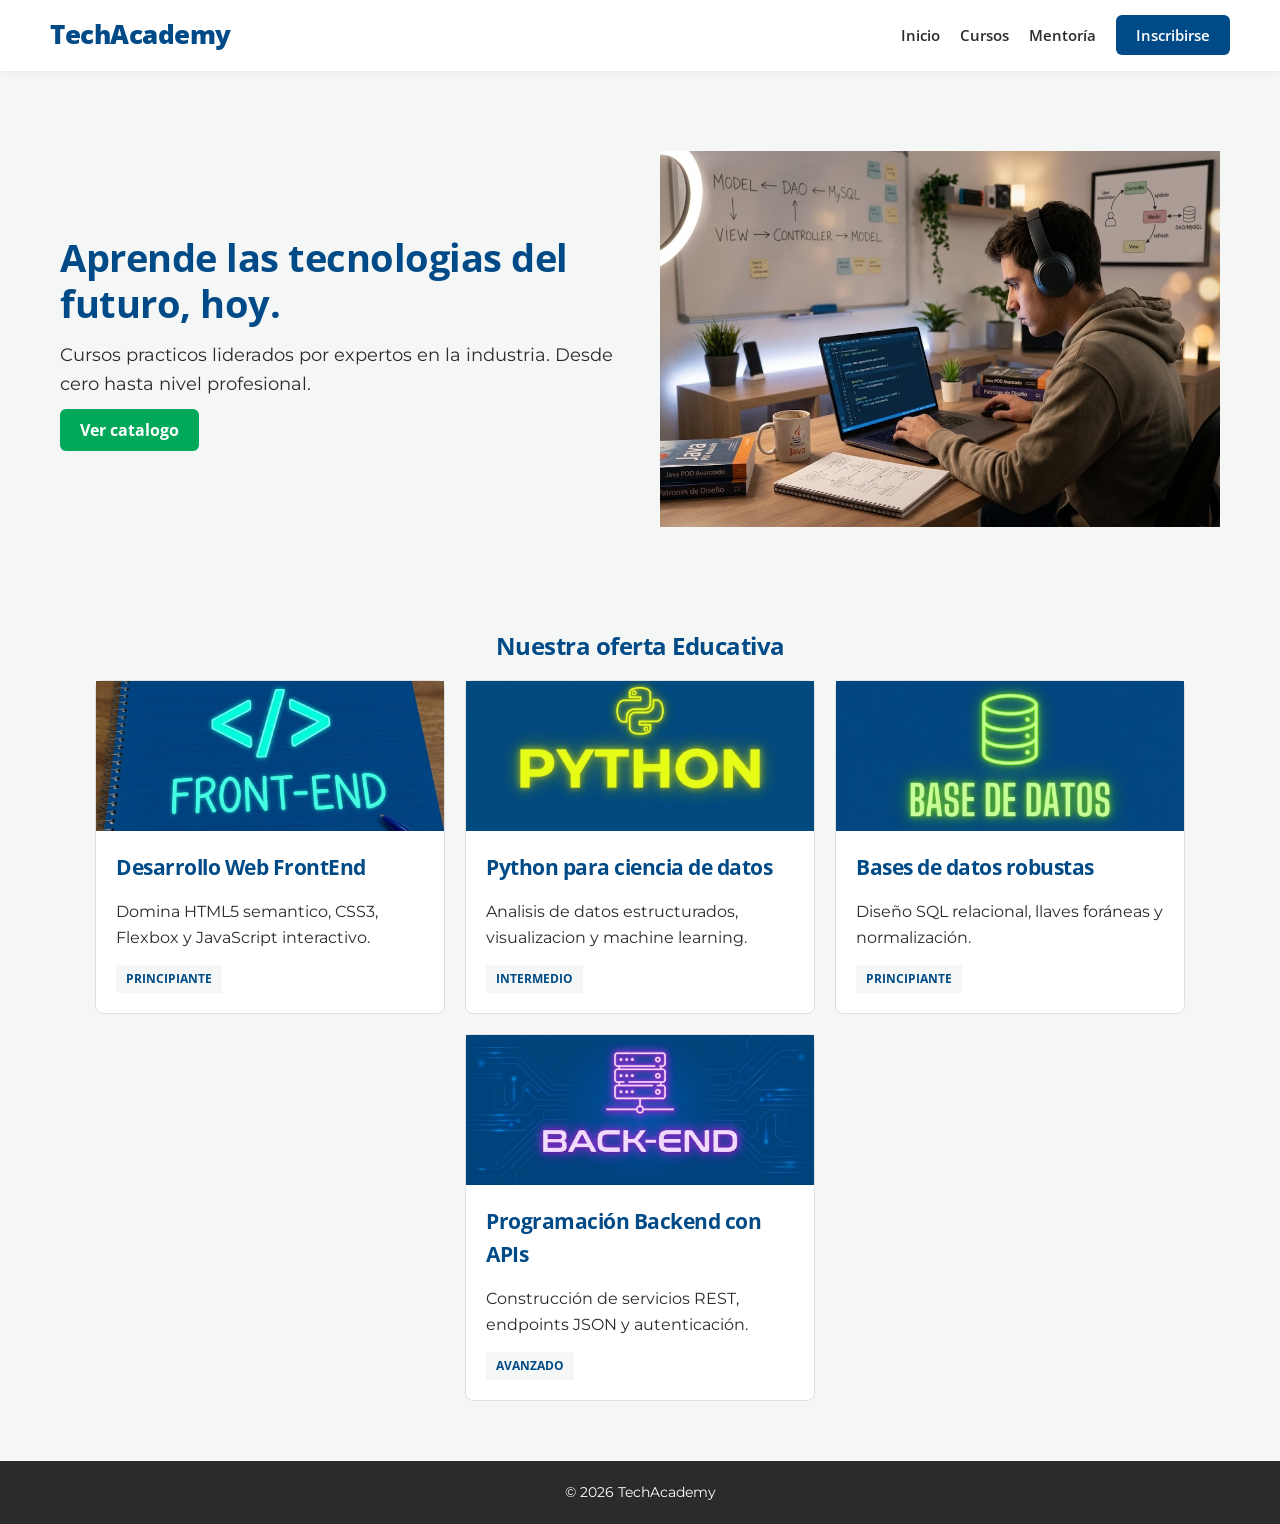
<file: index.html>
<!DOCTYPE html>
<html lang="es">
<head>
    <link rel="preconnect" href="https://fonts.googleapis.com">
    <link rel="preconnect" href="https://fonts.gstatic.com" crossorigin>
    <link href="https://fonts.googleapis.com/css2?family=Open+Sans:ital,wght@0,300..800;1,300..800&display=swap" rel="stylesheet">
    <meta charset="UTF-8">
    <meta name="viewport" content="width=device-width, initial-scale=1.0">
    <title>TechAcademy</title>
    <link rel="stylesheet" href="CSS/miEstilo.css">
</head>
<body>
    <header>
        <div id="logo">
            <h1>TechAcademy</h1>
        </div>
        <nav class="menu">
            <ul>
                <li><a href="index.html">Inicio</a></li>
                <li><a href="cursos.html">Cursos</a></li>
                <li><a href="mentoria.html">Mentoría</a></li>
                <li><a href="inscripcion.html" class="btn_destacado">Inscribirse</a></li>
            </ul>
        </nav>
    </header>
    <!-- Zona contenidos -->
     <main>
        <section class="hero">
            <div class="hero_contenido">
                <h2>Aprende las tecnologias del futuro, hoy.</h2>
                <p>Cursos practicos liderados por expertos en la industria. Desde cero hasta nivel profesional.</p>
                <a href="" class="btn_accion">Ver catalogo</a>
            </div>
            <div class="hero_imagen">
                <img src="images/img1.jpg" alt="Estudiante progresando">
            </div>
        </section>
        <section id="catalogo">
            <h2>Nuestra oferta Educativa</h2>
            <div class="grid_cursos">
                <article class="tarjeta_curso">
                    <img src="images/img2.jpg" alt="FronEnd">
                    <div class="info_curso">
                        <h3>Desarrollo Web FrontEnd</h3>
                        <p>Domina HTML5 semantico, CSS3, Flexbox y JavaScript interactivo.</p>
                        <span class="nivel">Principiante</span>
                    </div>
                </article>
                <article class="tarjeta_curso">
                    <img src="images/img3.jpg" alt="Python">
                    <div class="info_curso">
                        <h3>Python para ciencia de datos</h3>
                        <p>Analisis de datos estructurados, visualizacion y machine learning.</p>
                        <span class="nivel">Intermedio</span>
                    </div>
                </article>
                <article class="tarjeta_curso">
                    <img src="images/img4.jpg" alt="BasesDeDatos">
                    <div class="info_curso">
                        <h3>Bases de datos robustas</h3>
                        <p>Diseño SQL relacional, llaves foráneas y normalización.</p>
                        <span class="nivel">Principiante</span>
                    </div>
                </article>
                <article class="tarjeta_curso">
                    <img src="images/img5.jpg" alt="BackEnd">
                    <div class="info_curso">
                        <h3>Programación Backend con APIs</h3>
                        <p>Construcción de servicios REST, endpoints JSON y autenticación.</p>
                        <span class="nivel">Avanzado</span>
                    </div>
                </article>
            </div>
        </section>
     </main>
     <footer>
        <p>&copy; 2026 TechAcademy</p>
     </footer>
</body>
</html>
</file>
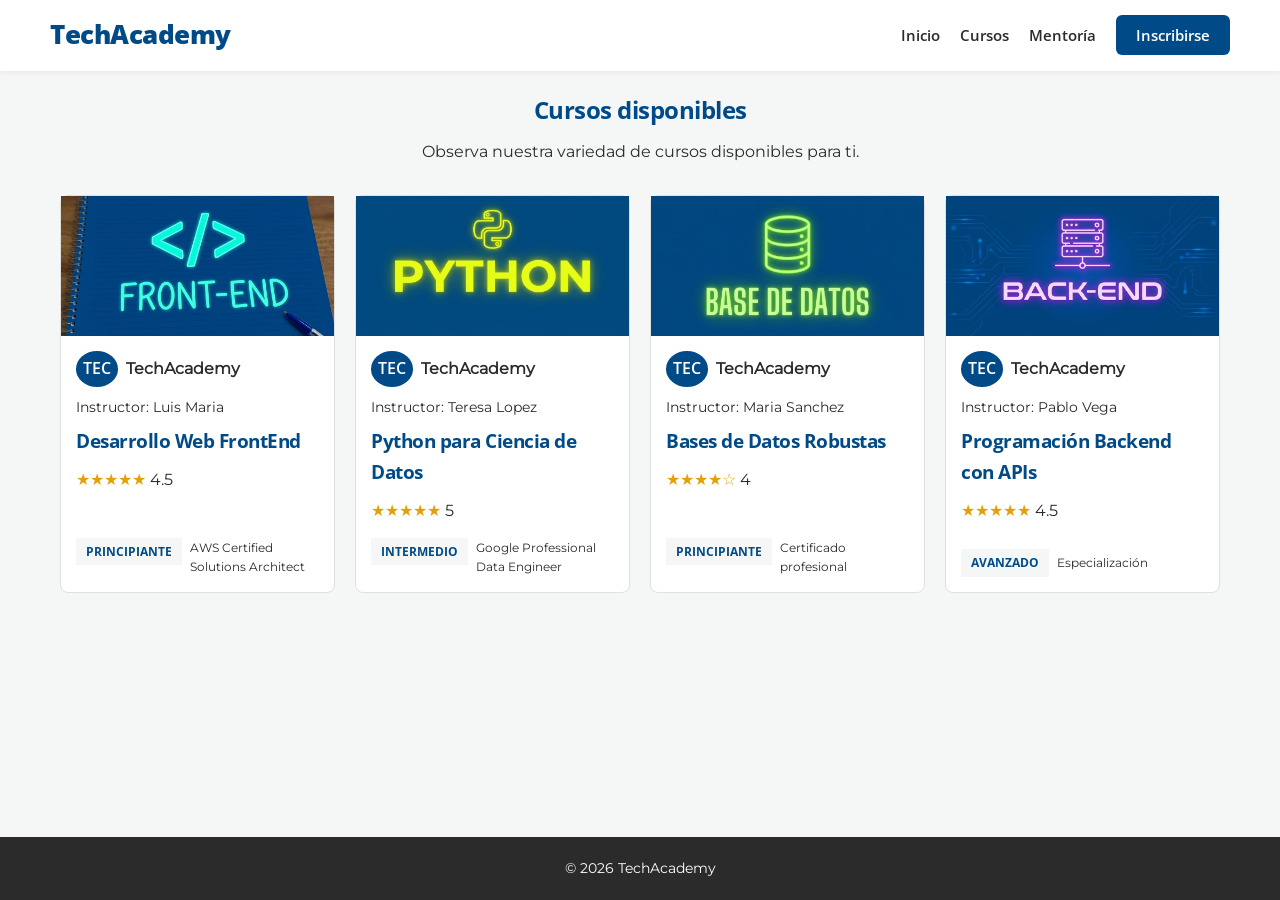
<file: cursos.html>
<!DOCTYPE html>
<html lang="es">

<head>

    <meta charset="UTF-8">
    <meta name="viewport" content="width=device-width, initial-scale=1.0">

    <title>Cursos - TechAcademy</title>

    <link rel="preconnect" href="https://fonts.googleapis.com">
    <link rel="preconnect" href="https://fonts.gstatic.com" crossorigin>
    <link href="https://fonts.googleapis.com/css2?family=Open+Sans:ital,wght@0,300..800;1,300..800&display=swap" rel="stylesheet">

    <link rel="stylesheet" href="CSS/miEstilo.css">

</head>

<body>

    <header>

        <div id="logo">
            <h1>TechAcademy</h1>
        </div>

        <nav class="menu">
            <ul>
                <li><a href="index.html">Inicio</a></li>
                <li><a href="cursos.html">Cursos</a></li>
                <li><a href="mentoria.html">Mentoría</a></li>
                <li><a href="inscripcion.html" class="btn_destacado">Inscribirse</a></li>
            </ul>
        </nav>

    </header>

    <!--Contenido principal-->
    <main class="contenedor_principal">

        <section id="cursos_pagina">

            <h2>Cursos disponibles</h2>
            <p class="descripcion_pagina">Observa nuestra variedad de cursos disponibles para ti.</p>

            <div class="grid_catalogo">

                <article class="curso_catalogo">
                    <img src="images/img2.jpg" alt="Curso de FrontEnd">
                    <div class="info_catalogo">
                        <div class="institucion_curso">
                            <span class="logo_institucion">TEC</span>
                            <span>TechAcademy</span>
                        </div>
                        <p class="instructor">Instructor: Luis Maria</p>
                        <h3>Desarrollo Web FrontEnd</h3>
                        <p class="estrellas">★★★★★ <span>4.5</span></p>
                        <div class="datos_curso">
                            <span class="nivel">Principiante</span>
                            <span class="tipo_curso">AWS Certified Solutions Architect</span>
                        </div>
                    </div>
                </article>

                <article class="curso_catalogo">
                    <img src="images/img3.jpg" alt="Curso de Python">
                    <div class="info_catalogo">
                        <div class="institucion_curso">
                            <span class="logo_institucion">TEC</span>
                            <span>TechAcademy</span>
                        </div>
                        <p class="instructor">Instructor: Teresa Lopez</p>
                        <h3>Python para Ciencia de Datos</h3>
                        <p class="estrellas">★★★★★ <span>5</span></p>
                        <div class="datos_curso">
                            <span class="nivel">Intermedio</span>
                            <span class="tipo_curso">Google Professional Data Engineer</span>
                        </div>
                    </div>
                </article>

                <article class="curso_catalogo">
                    <img src="images/img4.jpg" alt="Curso de Base de Datos">
                    <div class="info_catalogo">
                        <div class="institucion_curso">
                            <span class="logo_institucion">TEC</span>
                            <span>TechAcademy</span>
                        </div>
                        <p class="instructor">Instructor: Maria Sanchez</p>
                        <h3>Bases de Datos Robustas</h3>
                        <p class="estrellas">★★★★☆ <span>4</span></p>
                        <div class="datos_curso">
                            <span class="nivel">Principiante</span>
                            <span class="tipo_curso">Certificado profesional</span>
                        </div>
                    </div>
                </article>

                <article class="curso_catalogo">
                    <img src="images/img5.jpg" alt="Curso de Backend con APIs">
                    <div class="info_catalogo">
                        <div class="institucion_curso">
                            <span class="logo_institucion">TEC</span>
                            <span>TechAcademy</span>
                        </div>
                        <p class="instructor">Instructor: Pablo Vega</p>
                        <h3>Programación Backend con APIs</h3>
                        <p class="estrellas">★★★★★ <span>4.5</span></p>
                        <div class="datos_curso">
                            <span class="nivel">Avanzado</span>
                            <span class="tipo_curso">Especialización</span>
                        </div>
                    </div>
                </article>

            </div>

        </section>

    </main>

     <footer>
        <p>&copy; 2026 TechAcademy</p>
     </footer>

</body>

</html>
</file>
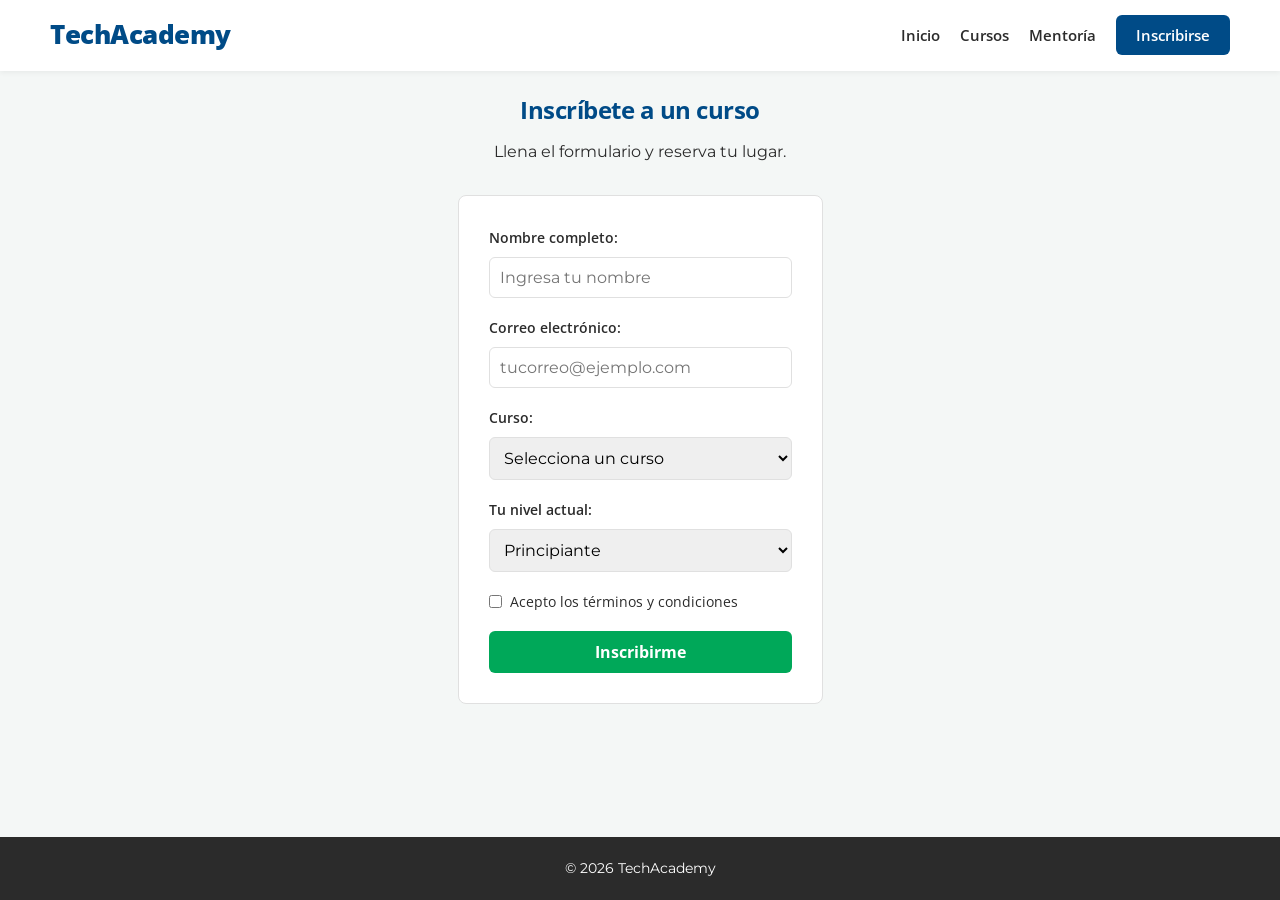
<file: inscripcion.html>
<!DOCTYPE html>
<html lang="es">
<head>
    <meta charset="UTF-8">
    <meta name="viewport" content="width=device-width, initial-scale=1.0">
    <title>Inscripción - TechAcademy</title>

    <link rel="preconnect" href="https://fonts.googleapis.com">
    <link rel="preconnect" href="https://fonts.gstatic.com" crossorigin>
    <link href="https://fonts.googleapis.com/css2?family=Open+Sans:ital,wght@0,300..800;1,300..800&display=swap" rel="stylesheet">

    <link rel="stylesheet" href="CSS/miEstilo.css">
</head>
<body>
    <header>
        <div id="logo">
            <h1>TechAcademy</h1>
        </div>
        <nav class="menu">
            <ul>
                <li><a href="index.html">Inicio</a></li>
                <li><a href="cursos.html">Cursos</a></li>
                <li><a href="mentoria.html">Mentoría</a></li>
                <li><a href="inscripcion.html" class="btn_destacado">Inscribirse</a></li>
            </ul>
        </nav>
    </header>

    <main>
        <section id="inscripcion">
            <h2>Inscríbete a un curso</h2>
            <p class="descripcion_pagina">Llena el formulario y reserva tu lugar.</p>

                <form class="formulario" action="#" method="GET">
                <label for="nombre">Nombre completo:</label>
                <input type="text" name="nombre" id="nombre" placeholder="Ingresa tu nombre" required>

                <label for="correo">Correo electrónico:</label>
                <input type="email" name="correo" id="correo" placeholder="tucorreo@ejemplo.com" required>

                <label for="curso">Curso:</label>
                <select name="curso" id="curso" required>
                    <option value="" disabled selected>Selecciona un curso</option>
                    <option value="frontend">Desarrollo Web FrontEnd</option>
                    <option value="python">Python para Ciencia de Datos</option>
                    <option value="bases-datos">Bases de Datos Robustas</option>
                    <option value="backend">Programación Backend con APIs</option>
                </select>

                <label for="nivel">Tu nivel actual:</label>
                <select name="nivel" id="nivel">
                    <option value="principiante">Principiante</option>
                    <option value="intermedio">Intermedio</option>
                    <option value="avanzado">Avanzado</option>
                </select>

                <label class="check">
                    <input type="checkbox" name="terminos" required>
                    Acepto los términos y condiciones
                </label>

                <button type="submit" class="btn_accion">Inscribirme</button>
            </form>
        </section>
    </main>

    <footer>
        <p>&copy; 2026 TechAcademy</p>
    </footer>
</body>
</html>
</file>
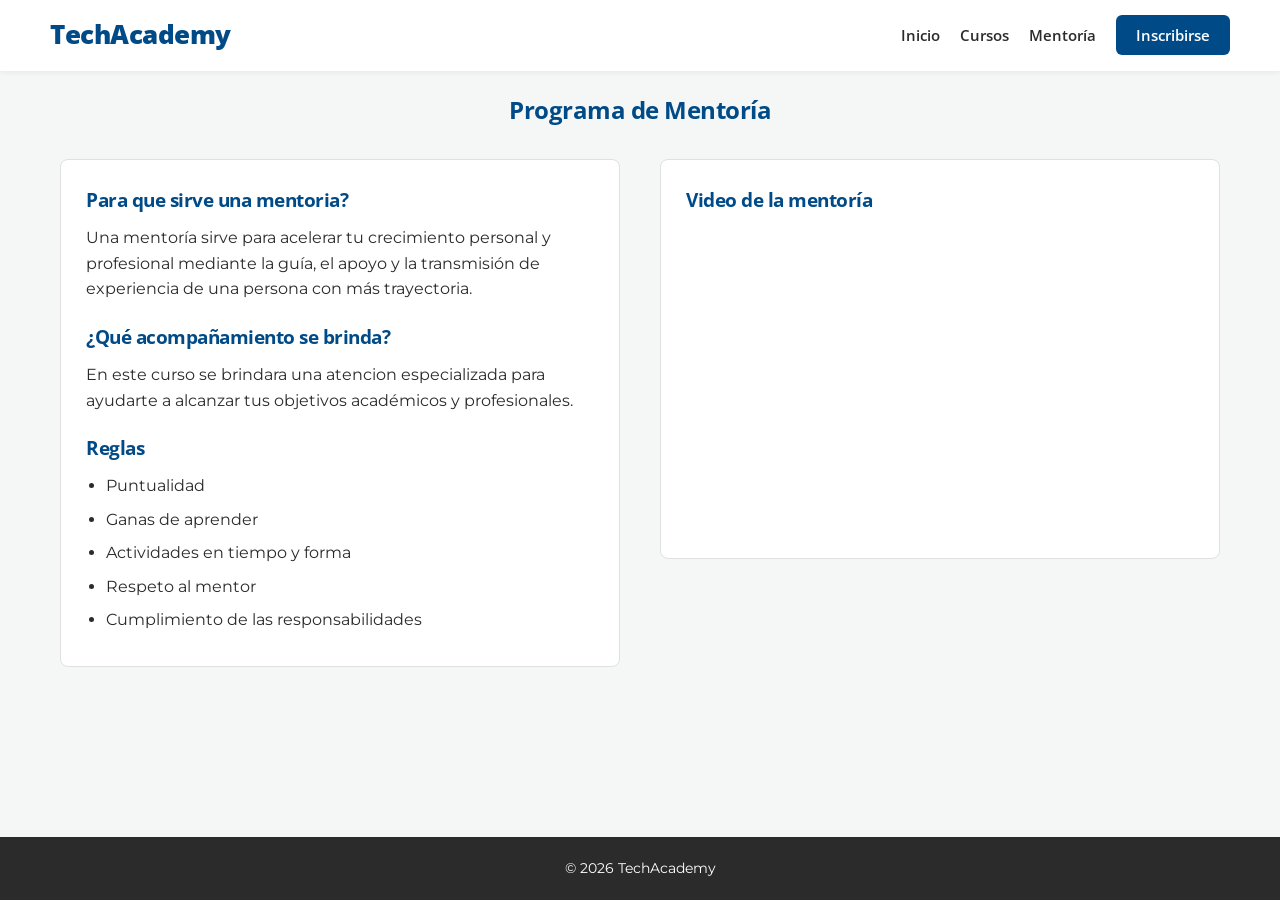
<file: mentoria.html>
<!DOCTYPE html>
<html lang="es">

<head>

    <meta charset="UTF-8">
    <meta name="viewport" content="width=device-width, initial-scale=1.0">

    <title>Mentoría - TechAcademy</title>

    <link rel="preconnect" href="https://fonts.googleapis.com">
    <link rel="preconnect" href="https://fonts.gstatic.com" crossorigin>
    <link href="https://fonts.googleapis.com/css2?family=Open+Sans:ital,wght@0,300..800;1,300..800&display=swap" rel="stylesheet">
    <link rel="stylesheet" href="CSS/miEstilo.css">

</head>

<body>

    <header>

        <div id="logo">
            <h1>TechAcademy</h1>
        </div>

        <nav class="menu">
            <ul>
                <li><a href="index.html">Inicio</a></li>
                <li><a href="cursos.html">Cursos</a></li>
                <li><a href="mentoria.html">Mentoría</a></li>
                <li><a href="inscripcion.html" class="btn_destacado">Inscribirse</a></li>
            </ul>
        </nav>

    </header>

    <main class="contenedor_principal">

        <section id="mentoria">

            <h2>Programa de Mentoría</h2>

            <div class="mentoria_contenido">

                <section class="mentoria_info">
                    <h3>Para que sirve una mentoria?</h3>
                    <p>Una mentoría sirve para acelerar tu crecimiento personal y profesional mediante la guía, el apoyo y la transmisión de experiencia de una persona con más trayectoria.</p>

                    <h3>¿Qué acompañamiento se brinda?</h3>
                    <p>En este curso se brindara una atencion especializada para ayudarte a alcanzar tus objetivos académicos y profesionales.</p>

                    <h3>Reglas</h3>
                    <ul class="reglas_mentoria">
                        <li>Puntualidad</li>
                        <li>Ganas de aprender</li>
                        <li>Actividades en tiempo y forma</li>
                        <li>Respeto al mentor</li>
                        <li>Cumplimiento de las responsabilidades</li>
                    </ul>
                </section>

                <section class="video_mentoria">
                    <h3>Video de la mentoría</h3>
                    <iframe src="https://www.youtube.com/embed/VxrIZGQfxmE" title="Introducción a la programación" allowfullscreen></iframe>
                </section>

            </div>

        </section>

    </main>

     <footer>
        <p>&copy; 2026 TechAcademy</p>
     </footer>

</body>

</html>
</file>
<file: CSS/miEstilo.css>
@font-face {
    font-family: 'MonseDescargada';
    src: url('../fonts/Montserrat-Regular.ttf');
}

/*Variables*/
:root{
    --color_principal: #004b87;
    --color_secundario: #00a859;
    --color_oscuro: #2b2b2b;
    --color_claro: #ffffff;
    --color_fondo: #f4f7f6;
    --color_borde: #e0e0e0;
    
    /*Tipografia en linea para titulos*/
    --fuente_titulos: 'Open Sans', sans-serif;

    /*Tipografia descargada (local) para cuerpo de texto*/
    --fuente_cuerpo: 'MonseDescargada', arial,sans-serif;
}

*{
    margin: 0;
    padding: 0;
    box-sizing: border-box;
}

body{
    background-color: var(--color_fondo);
    color: var(--color_oscuro);
    line-height: 1.6;
    font-family: var(--fuente_cuerpo);
}

h1,h2,h3{
    font-family: var(--fuente_titulos);
    font-weight: 700;
    letter-spacing: -0.5px;
    margin-bottom: 15px;
} 
ul{
    list-style: none;
}
a{
    text-decoration: none;
    color: var(--color_oscuro);
    font-family: var(--fuente_titulos);
}

header{
    background-color: var(--color_claro);
    padding: 15px 50px;
    display: flex;
    justify-content: space-between;
    align-items: center;
    box-shadow: 0px 2px 5px rgba(0,0,0,0.05);
    position: sticky;
    top: 0;
    z-index: 1000;
}

#logo h1{
    color: var(--color_principal);
    font-size: 1.6rem;
    font-weight: 800;
    margin-bottom: 0;
}

.menu ul{
    display: flex;
    gap: 20px;
    align-items: center;
}

.menu a{
    font-size: 0.95rem;
    font-weight: 600;
}

.menu a:hover{
    color: var(--color_principal);
}

.btn_destacado, .btn_accion{
    padding: 10px 20px;
    border-radius: 6px;
    font-weight: 700;
}

 .btn_destacado{
    background-color: var(--color_principal);
    color: var(--color_claro);
 }

 .btn_accion{
    background-color: var(--color_secundario);
    color: var(--color_claro);
 }
  .btn_accion:hover{
    background-color: var(--color_principal);
    color: var(--color_claro);
 }
 
/*HERO*/
.hero{
    display: flex;
    align-items: center;
    gap: 40px;
    padding: 60px 0;
    flex-wrap: wrap;
}
.hero_contenido, .hero_imagen{
    flex: 1 1 300px; /*crecer, reducir, tamaño base */
}
img{
    max-width: 100%;
    height: auto;
    display: block;
}

.hero_contenido h2{
    font-size: 2.4rem;
    color: var(--color_principal);
    line-height: 1.2;
}

.hero_contenido p{
    font-size: 1.1rem;
    margin-bottom: 20px;
}

main{
    max-width: 1200px;
    margin: 0 auto;
    padding: 20px;
}

/*GRID DE CURSOS*/
#catalogo{
    padding: 40px 0;
}

#catalogo h2{
    text-align: center;
    color: var(--color_principal);
}

.grid_cursos{
    display: flex;
    flex-wrap: wrap;
    gap: 20px;
    justify-content: center;
}
.tarjeta_curso{
    background-color: var(--color_claro);
    border: 1px solid var(--color_borde);
    border-radius: 8px;
    flex: 1 1 280px; /*grow, shrink, basis*/
    max-width: 350px;
    display: flex;
    flex-direction: column;
    /*Aqui efecto*/
    transition: transform 0.5s ease, box-shadow 0.5s ease;
}
.tarjeta_curso:hover{
    transform: translateY(-5px);
    box-shadow: 0 6px 18px rgba(0, 0, 0, 0.08);
}
.tarjeta_curso img{
    width: 100%;
    height: 150px;
    object-fit: cover;
}
.info_curso{
    padding: 20px;
    flex-grow: 1;
    display: flex;
    flex-direction: column;
}
.info_curso h3{
    font-size: 1.3rem;
    color: var(--color_principal);
}
.info_curso p{
    margin-bottom: 15px;
    flex-grow: 1;
    color: var(--color_oscuro);
}
.nivel{
    background-color: var(--color_fondo);
    color: var(--color_principal);
    font-family: var(--fuente_titulos);
    padding: 4px 10px;
    font-size: 0.75rem;
    font-weight: 700;
    text-transform: uppercase;
    align-self: flex-start;
}

/*footer*/
footer{
    background-color: var(--color_oscuro);
    color: var(--color_claro);
    text-align: center;
    padding: 20px;
    font-size: 0.9rem;
}

/*Cursos*/
#cursos_pagina h2,
#mentoria h2,
#inscripcion h2{
    text-align: center;
    color: var(--color_principal);
    margin-bottom: 10px;
}
.descripcion_pagina{
    text-align: center;
    margin-bottom: 30px;
}
.grid_catalogo{
    display: flex;
    flex-wrap: wrap;
    gap: 20px;
    justify-content: center;
}
.curso_catalogo{
    background-color: var(--color_claro);
    border: 1px solid var(--color_borde);
    border-radius: 8px;
    flex: 1 1 230px;
    max-width: 280px;
    display: flex;
    flex-direction: column;
    transition: transform 0.5s ease, box-shadow 0.5s ease;
}
.curso_catalogo:hover{
    transform: translateY(-5px);
    box-shadow: 0 6px 18px rgba(0, 0, 0, 0.08);
}
.curso_catalogo img{
    width: 100%;
    height: 140px;
    object-fit: cover;
}
.info_catalogo{
    padding: 15px;
    flex-grow: 1;
    display: flex;
    flex-direction: column;
}
.institucion_curso{
    display: flex;
    align-items: center;
    gap: 8px;
    margin-bottom: 10px;
    font-weight: 600;
}
.logo_institucion{
    background-color: var(--color_principal);
    color: var(--color_claro);
    padding: 5px 7px;
    border-radius: 50%;
    font-family: var(--fuente_titulos);
}
.instructor{
    font-size: 0.85rem;
    margin-bottom: 8px;
}
.info_catalogo h3{
    color: var(--color_principal);
    font-size: 1.2rem;
    margin-bottom: 10px;
}
.estrellas{
    color: #e3a008;
    margin-bottom: 15px;
}
.estrellas span{
    color: var(--color_oscuro);
}
.datos_curso{
    display: flex;
    align-items: center;
    gap: 8px;
    margin-top: auto;
}
.tipo_curso{
    font-size: 0.75rem;
    color: var(--color_oscuro);
}

body{
    min-height: 100vh;
    display: flex;
    flex-direction: column;
}

main{
    flex: 1;
}

/*Mentoria*/
.mentoria_contenido{
    display: flex;
    gap: 40px;
    margin-top: 30px;
    align-items: flex-start;
}
.mentoria_info, .video_mentoria{
    background-color: var(--color_claro);
    border: 1px solid var(--color_borde);
    border-radius: 8px;
    padding: 25px;
}
.mentoria_info{
    flex: 1;
}
.video_mentoria{
    flex: 1;
}
.mentoria_info h3,
.video_mentoria h3{
    color: var(--color_principal);
    margin-bottom: 10px;
}
.mentoria_info p{
    margin-bottom: 20px;
}
.reglas_mentoria{
    list-style: disc;
    padding-left: 20px;
}
.reglas_mentoria li{
    margin-bottom: 8px;
}
.video_mentoria iframe{
    width: 100%;
    height: 300px;
    border: 0;
}

/*Inscripcion*/
.formulario{
    background-color: var(--color_claro);
    border: 1px solid var(--color_borde);
    border-radius: 8px;
    max-width: 500px;
    margin: 0 auto;
    padding: 30px;
    display: flex;
    flex-direction: column;
    gap: 8px;
}
.formulario label{
    font-family: var(--fuente_titulos);
    font-weight: 600;
    font-size: 0.9rem;
}
.formulario input[type="text"],
.formulario input[type="email"],
.formulario select{
    padding: 10px;
    border: 1px solid var(--color_borde);
    border-radius: 6px;
    font-family: var(--fuente_cuerpo);
    font-size: 1rem;
    margin-bottom: 10px;
}
.formulario input:focus,
.formulario select:focus{
    outline: 2px solid var(--color_principal);
    border-color: var(--color_principal);
}
.formulario .check{
    display: flex;
    align-items: center;
    gap: 8px;
    font-weight: 400;
    margin-bottom: 10px;
}
.formulario button{
    border: none;
    cursor: pointer;
    font-size: 1rem;
    font-family: var(--fuente_titulos);
}
</file>
